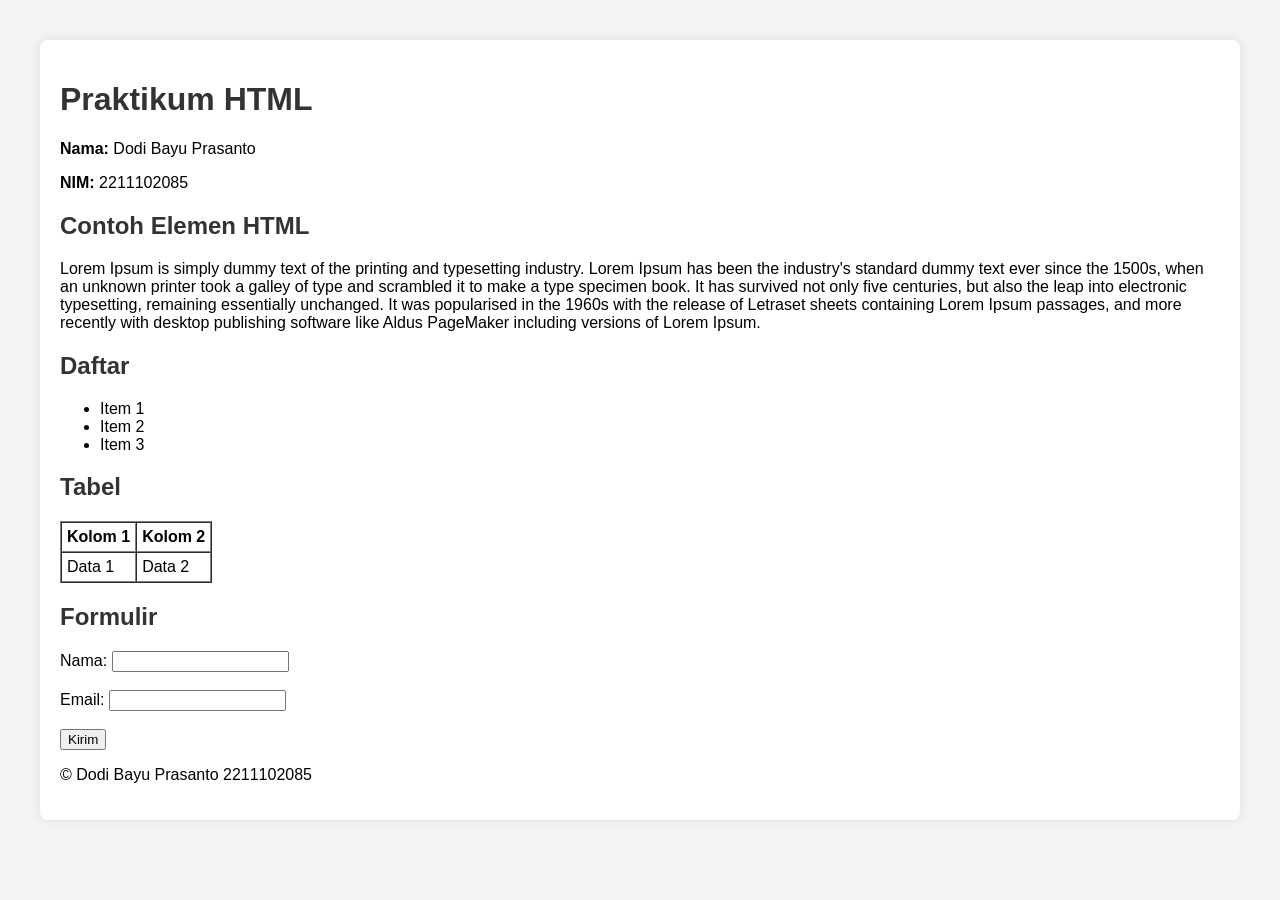
<file: TUGAS_TEORI/Tutorial 5.2 - HTML/Tutorial_01_2211102085_DodiBayuPrasanto.html>
<!DOCTYPE html>
<html lang="id">

<head>
    <meta charset="UTF-8">
    <meta name="viewport" content="width=device-width, initial-scale=1.0">
    <title>Praktikum HTML</title>
    <style>
        body {
            font-family: Arial, sans-serif;
            margin: 20px;
            padding: 20px;
            background-color: #f4f4f4;
        }

        h1,
        h2 {
            color: #333;
        }

        .container {
            background: white;
            padding: 20px;
            border-radius: 8px;
            box-shadow: 0px 0px 10px rgba(0, 0, 0, 0.1);
        }
    </style>
</head>

<body>
    <div class="container">
        <h1>Praktikum HTML</h1>
        <p><strong>Nama:</strong> Dodi Bayu Prasanto</p>
        <p><strong>NIM:</strong> 2211102085</p>

        <h2>Contoh Elemen HTML</h2>
        <p>Lorem Ipsum is simply dummy text of the printing and typesetting industry. Lorem Ipsum has been the industry's standard
        dummy text ever since the 1500s, when an unknown printer took a galley of type and scrambled it to make a type specimen
        book. It has survived not only five centuries, but also the leap into electronic typesetting, remaining essentially
        unchanged. It was popularised in the 1960s with the release of Letraset sheets containing Lorem Ipsum passages, and more
        recently with desktop publishing software like Aldus PageMaker including versions of Lorem Ipsum.</p>

        <h2>Daftar</h2>
        <ul>
            <li>Item 1</li>
            <li>Item 2</li>
            <li>Item 3</li>
        </ul>

        <h2>Tabel</h2>
        <table border="1" cellpadding="5" cellspacing="0">
            <tr>
                <th>Kolom 1</th>
                <th>Kolom 2</th>
            </tr>
            <tr>
                <td>Data 1</td>
                <td>Data 2</td>
            </tr>
        </table>

        <h2>Formulir</h2>
        <form>
            <label for="nama">Nama:</label>
            <input type="text" id="nama" name="nama">
            <br><br>
            <label for="email">Email:</label>
            <input type="email" id="email" name="email">
            <br><br>
            <input type="submit" value="Kirim">
        </form>

        <footer>
            <p>&copy; Dodi Bayu Prasanto 2211102085</p>
        </footer>
    </div>


</body>

</html>
</file>
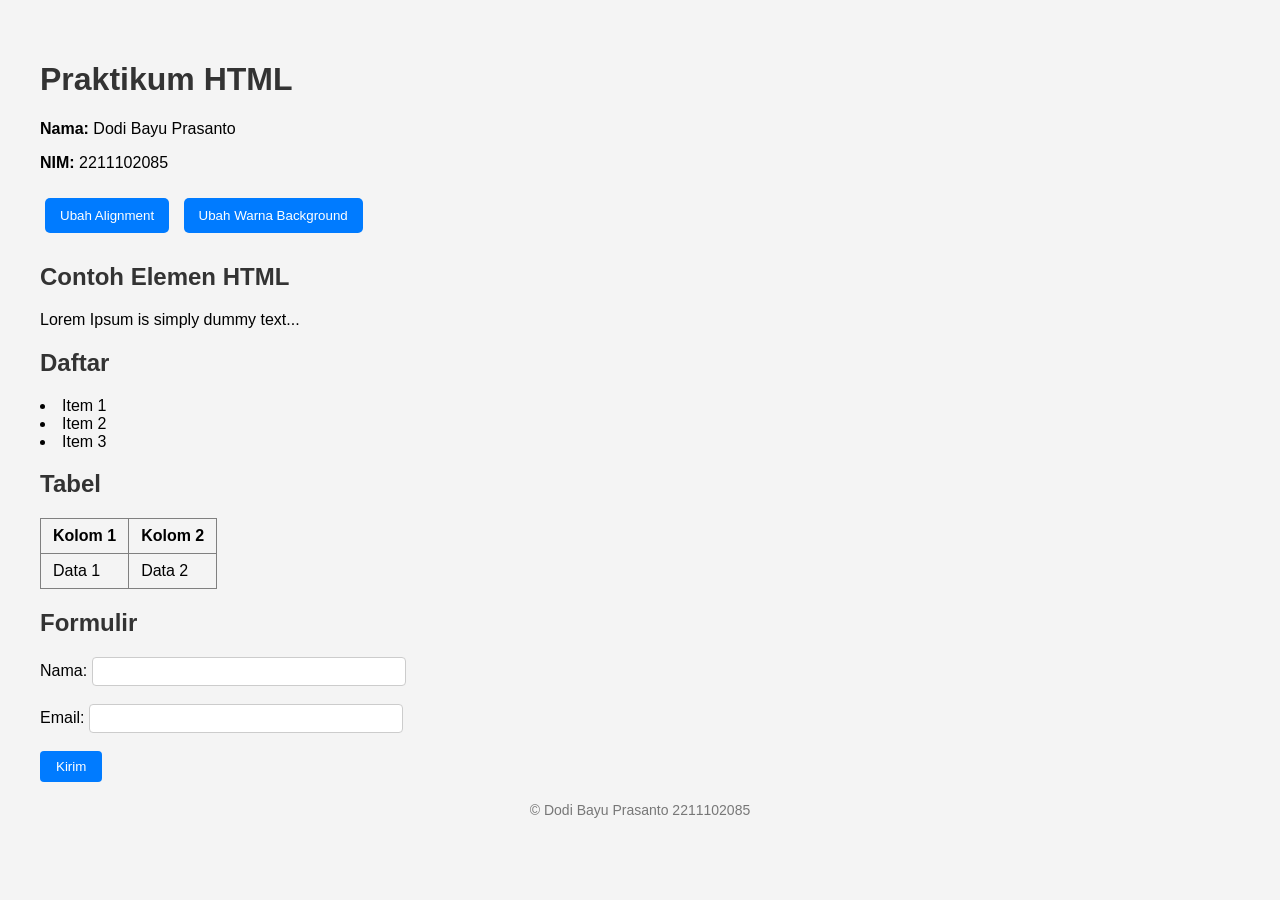
<file: TUGAS_TEORI/Tutorial_07_2211102085_DodiBayuPrasanto/latihanDuatTombol.html>
<!DOCTYPE html>
<html lang="id">

<head>
    <meta charset="UTF-8">
    <meta name="viewport" content="width=device-width, initial-scale=1.0">
    <title>Praktikum HTML</title>
    <link rel="stylesheet" href="style.css">
    <script src="https://code.jquery.com/jquery-3.6.0.min.js"></script>
</head>

<body>
    <div class="container">
        <h1>Praktikum HTML</h1>
        <p><strong>Nama:</strong> Dodi Bayu Prasanto</p>
        <p><strong>NIM:</strong> 2211102085</p>

        <!-- Tombol Aksi -->
        <button id="toggleAlign">Ubah Alignment</button>
        <button id="toggleColor">Ubah Warna Background</button>

        <h2>Contoh Elemen HTML</h2>
        <p>Lorem Ipsum is simply dummy text...</p>

        <h2>Daftar</h2>
        <ul>
            <li>Item 1</li>
            <li>Item 2</li>
            <li>Item 3</li>
        </ul>

        <h2>Tabel</h2>
        <table border="1" cellpadding="5" cellspacing="0">
            <tr>
                <th>Kolom 1</th>
                <th>Kolom 2</th>
            </tr>
            <tr>
                <td>Data 1</td>
                <td>Data 2</td>
            </tr>
        </table>

        <h2>Formulir</h2>
        <form>
            <label for="nama">Nama:</label>
            <input type="text" id="nama" name="nama">
            <br><br>
            <label for="email">Email:</label>
            <input type="email" id="email" name="email">
            <br><br>
            <input type="submit" value="Kirim">
        </form>

        <footer>
            <p>&copy; Dodi Bayu Prasanto 2211102085</p>
        </footer>
    </div>

    <!-- Script jQuery -->
    <script>
        $(document).ready(function () {
            let alignStates = ['left', 'center', 'right'];
            let currentAlignIndex = 0;
            let colorToggle = false;

            $('#toggleAlign').click(function () {
                const align = alignStates[currentAlignIndex];
                $('.container').css('text-align', align);

                // Ubah margin tabel agar ikut rata
                let marginStyle = '0 auto';
                if (align === 'left') marginStyle = '0';
                else if (align === 'right') marginStyle = '0 0 0 auto';

                $('table').css('margin', marginStyle);

                // Update index
                currentAlignIndex = (currentAlignIndex + 1) % alignStates.length;
            });

            $('#toggleColor').click(function () {
                colorToggle = !colorToggle;
                $('.container').css('background-color', colorToggle ? '#d1e7dd' : 'white');
            });
        });
    </script>
</body>

</html>
</file>
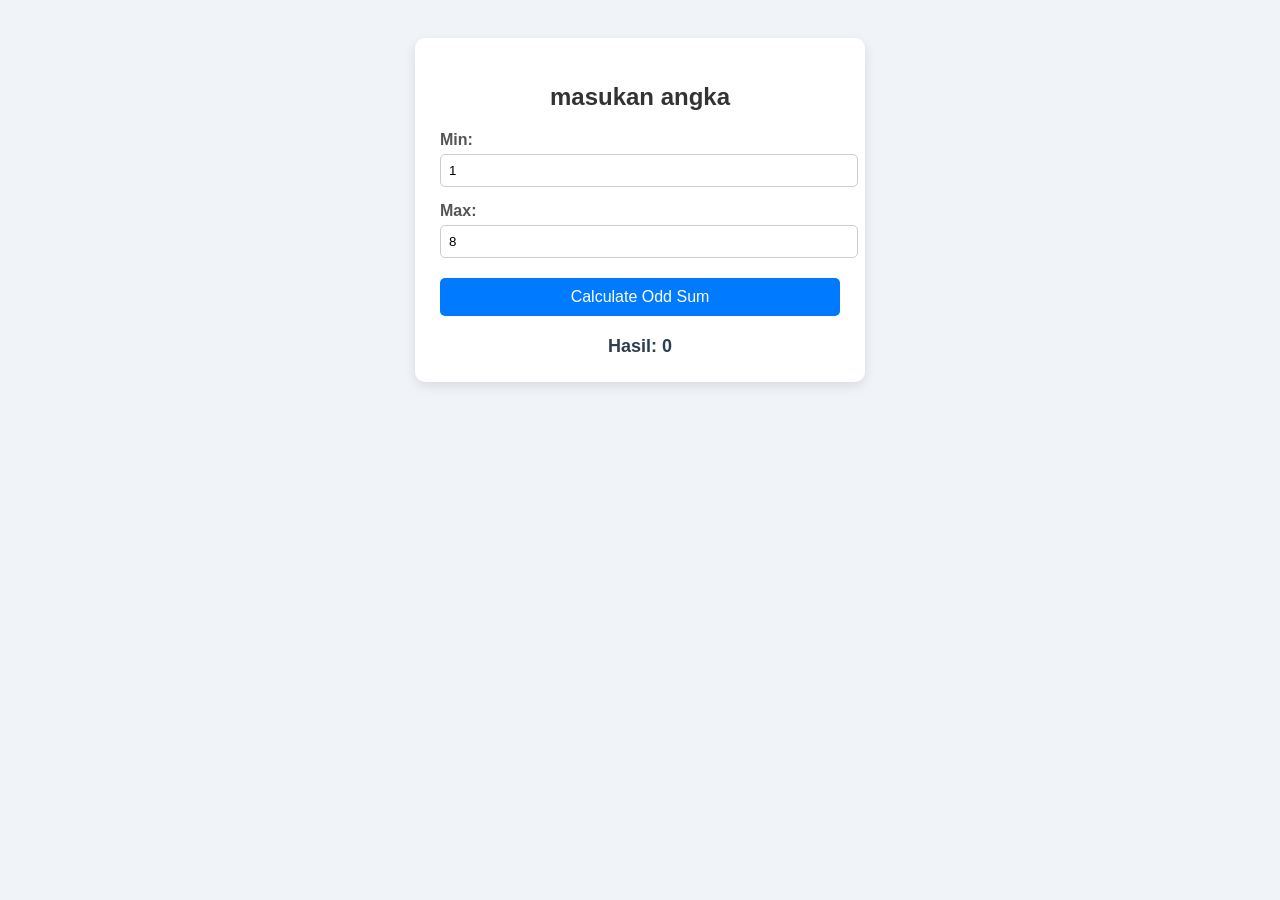
<file: TUGAS_TEORI/Tutorial_07_2211102085_DodiBayuPrasanto/latihanMinMaks.html>
<!DOCTYPE html>
<html lang="en">

<head>
    <meta charset="UTF-8">
    <title>Odd Number Sum Calculator</title>
    <script src="https://code.jquery.com/jquery-3.6.0.min.js"></script>
    <style>
        body {
            font-family: 'Segoe UI', Tahoma, Geneva, Verdana, sans-serif;
            background-color: #f0f4f8;
            padding: 30px;
        }

        .container {
            max-width: 400px;
            margin: auto;
            background: #ffffff;
            padding: 25px;
            border-radius: 10px;
            box-shadow: 0 4px 12px rgba(0, 0, 0, 0.1);
        }

        h2 {
            text-align: center;
            color: #333;
        }

        label {
            display: block;
            margin-top: 15px;
            font-weight: bold;
            color: #555;
        }

        input[type="number"] {
            width: 100%;
            padding: 8px;
            margin-top: 5px;
            border-radius: 5px;
            border: 1px solid #ccc;
        }

        button {
            margin-top: 20px;
            width: 100%;
            padding: 10px;
            background-color: #007bff;
            border: none;
            color: white;
            border-radius: 5px;
            font-size: 16px;
            cursor: pointer;
        }

        button:hover {
            background-color: #0056b3;
        }

        #result {
            margin-top: 20px;
            text-align: center;
            font-size: 18px;
            font-weight: bold;
            color: #2c3e50;
        }
    </style>
</head>

<body>

    <div class="container">
        <h2>masukan angka</h2>

        <label for="min">Min:</label>
        <input type="number" id="min" value="1">

        <label for="max">Max:</label>
        <input type="number" id="max" value="8">

        <button id="calculate">Calculate Odd Sum</button>

        <div id="result">Hasil: 0</div>
    </div>

    <script>
        // Function to calculate sum of odd numbers
        function sumOddNumbers(min, max) {
            let sum = 0;
            for (let i = min; i <= max; i++) {
                if (i % 2 !== 0) {
                    sum += i;
                }
            }
            return sum;
        }

        // jQuery to handle button click
        $(document).ready(function () {
            $('#calculate').click(function () {
                const min = parseInt($('#min').val());
                const max = parseInt($('#max').val());

                if (isNaN(min) || isNaN(max) || min > max) {
                    $('#result').text('Please enter valid min and max values.');
                } else {
                    const result = sumOddNumbers(min, max);
                    $('#result').text(`Result: ${result}`);
                }
            });
        });
    </script>

</body>

</html>
</file>
<file: TUGAS_TEORI/Tutorial_07_2211102085_DodiBayuPrasanto/style.css>
body {
    font-family: Arial, sans-serif;
    margin: 20px;
    padding: 20px;
    background-color: #f4f4f4;
}

h1,
h2 {
    color: #333;
}

.container,
.container table,
.container ul,
.container ol {
    text-align: inherit;
}

.container ul,
.container ol {
    list-style-position: inside;
    padding-left: 0;
    margin-left: 0;
}

.container table {
    margin: 10px 0;
    /* default center */
    border-collapse: collapse;
    transition: margin 0.3s ease;
}

table th,
table td {
    padding: 8px 12px;
    text-align: left;
}

form input[type="text"],
form input[type="email"] {
    padding: 6px;
    border-radius: 4px;
    border: 1px solid #ccc;
    width: 100%;
    max-width: 300px;
}

form input[type="submit"] {
    padding: 8px 16px;
    background-color: #007bff;
    border: none;
    color: white;
    border-radius: 4px;
    cursor: pointer;
}

form input[type="submit"]:hover {
    background-color: #0056b3;
}

footer {
    margin-top: 20px;
    text-align: center;
    font-size: 14px;
    color: #777;
}

button {
    padding: 10px 15px;
    margin: 10px 5px;
    background-color: #007bff;
    color: white;
    border: none;
    border-radius: 5px;
    cursor: pointer;
}

button:hover {
    background-color: #0056b3;
}
</file>
